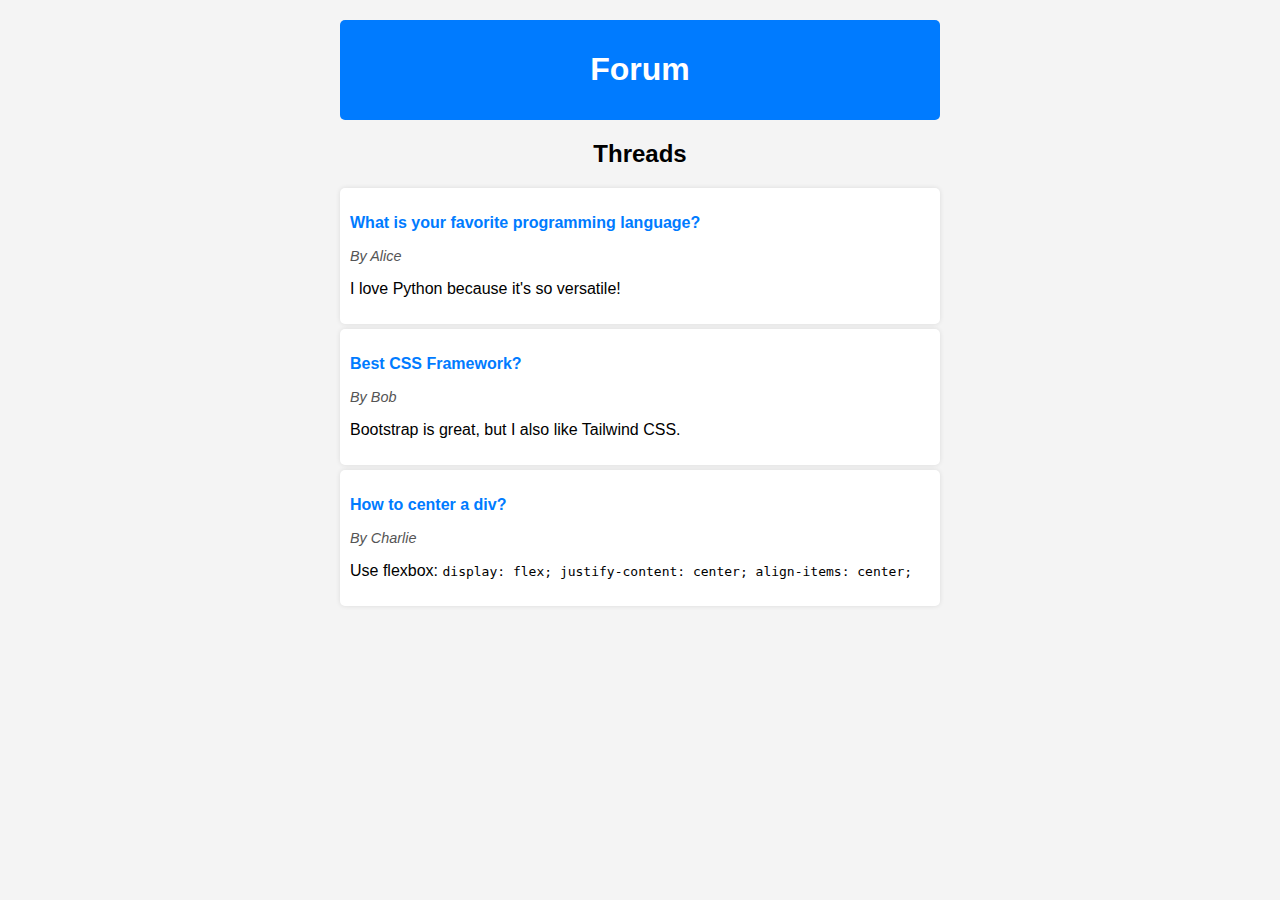
<file: forum_workshop/index.html>
<!DOCTYPE html>
<html lang="en">
<head>
    <meta charset="UTF-8">
    <meta name="viewport" content="width=device-width, initial-scale=1.0">
    <title>Forum Prototype</title>
    <link rel="stylesheet" href="colors.css">
</head>
<body>
    <header>
        <h1>Forum</h1>
    </header>

    <section id="threads">
        <h2>Threads</h2>
        <ul>
            <li>
                <p class="thread-title">What is your favorite programming language?</p>
                <p class="thread-author">By Alice</p>
                <p>I love Python because it's so versatile!</p>
            </li>
            <li>
                <p class="thread-title">Best CSS Framework?</p>
                <p class="thread-author">By Bob</p>
                <p>Bootstrap is great, but I also like Tailwind CSS.</p>
            </li>
            <li>
                <p class="thread-title">How to center a div?</p>
                <p class="thread-author">By Charlie</p>
                <p>Use flexbox: <code>display: flex; justify-content: center; align-items: center;</code></p>
            </li>
        </ul>
    </section>
</body>
</html>
</file>
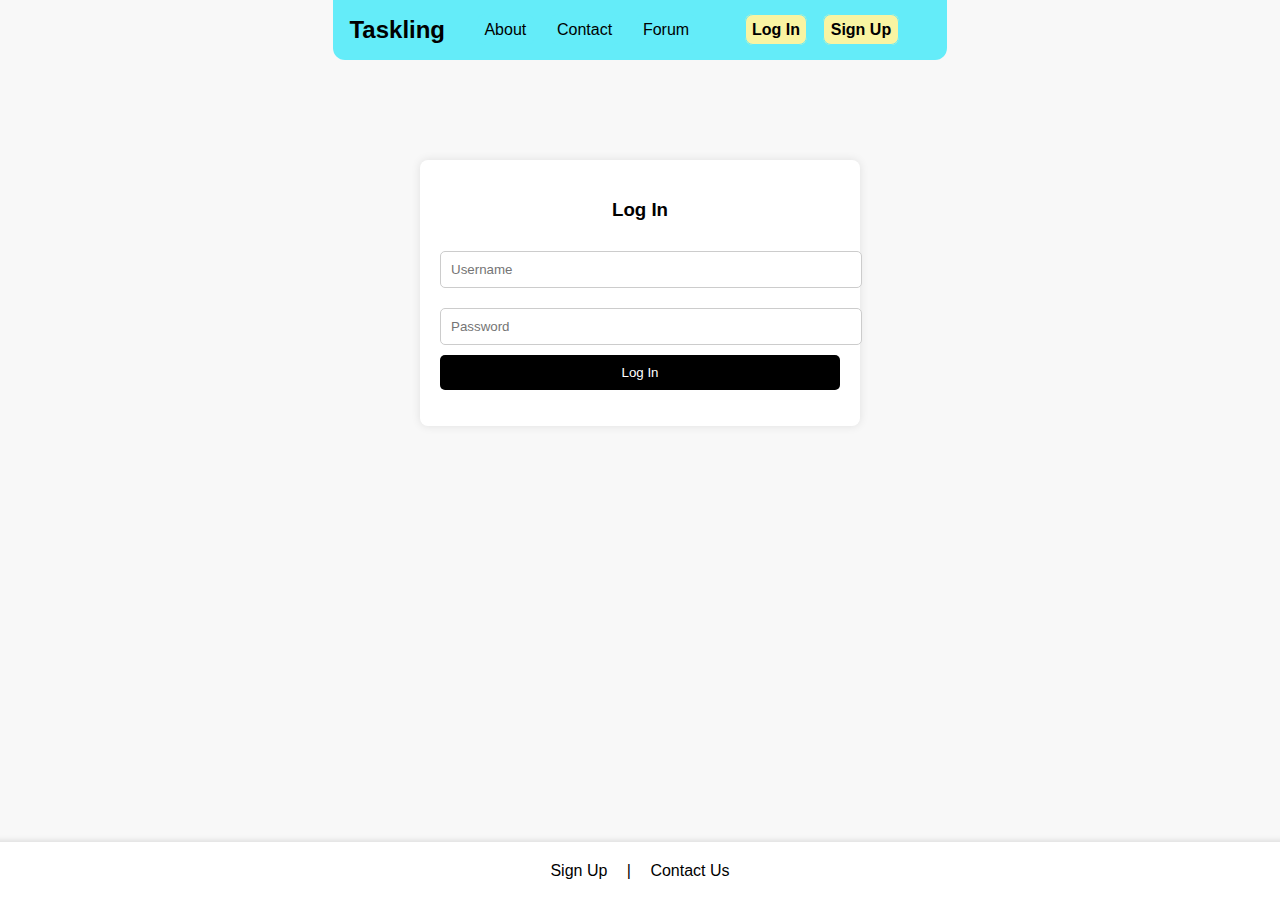
<file: login.html>
<!DOCTYPE html>
<html lang="en">
<head>
    <meta charset="UTF-8">
    <meta name="viewport" content="width=device-width, initial-scale=1.0">
    <title>Petwebsite - Login</title>
    <link rel="stylesheet" href="/css/colors.css">
    <link rel="stylesheet" href="/css/header.css">
    <style>
        body {
            font-family: Arial, sans-serif;
            margin: 0;
            padding: 0;
            background-color: #f8f8f8;
            display: flex;
            flex-direction: column;
            align-items: center;
        }
        .container {
            margin: 100px auto;
            max-width: 400px;
            background: white;
            padding: 20px;
            border-radius: 8px;
            box-shadow: 0 0 10px rgba(0, 0, 0, 0.1);
            text-align: center;
        }
        .container h3 {
            margin-bottom: 20px;
        }
        .container input {
            width: 100%;
            padding: 10px;
            margin: 10px 0;
            border: 1px solid #ccc;
            border-radius: 5px;
        }
        .container button {
            width: 100%;
            padding: 10px;
            background-color: black;
            color: white;
            border: none;
            border-radius: 5px;
            cursor: pointer;
        }
        .container button:hover {
            background-color: #333;
        }
        .footer {
            text-align: center;
            padding: 20px;
            background: white;
            width: 100%;
            position: absolute;
            bottom: 0;
            box-shadow: 0 -2px 5px rgba(0, 0, 0, 0.1);
        }
        .footer a {
            margin: 0 15px;
            text-decoration: none;
            color: black;
        }
    </style>
</head>
<body>
    <header>
        <div class="header-bar">
            <div class="header-bar__left">
                <h2>Taskling</h2>
            </div>
            <div class="header-bar__right">
                <ul class="header-links">
                    <li class="header-links__item"><a href="about.html">About</a></li>
                    <li class="header-links__item"><a href="contact.html">Contact</a></li>
                    <li class="header-links__item"><a href="forum.html">Forum</a></li>
                    <li class="header-links__item submenu">
                        <ul id="account-info" class="header-links">
                            <!-- replace this content if the user is logged in - #account-info -->
                            <li class="header-links__item bold"><a href="login.html">Log In</a></li>
                            <li class="header-links__item bold"><a href="signup.html">Sign Up</a></li>
                        </ul>
                    </li>
                </ul>
            </div>
        </div>
    </header>
    <div class="container">
        <h3>Log In</h3>
        <input type="text" id="login-username" placeholder="Username">
        <input type="password" id="login-password" placeholder="Password">
        <button onclick="login()">Log In</button>
        <p id="login-message" style="color: red; text-align: center;"></p>
    </div>
    <div class="footer">
        <a href="signup.html">Sign Up</a> | <a href="#">Contact Us</a>
    </div>
    <script>
        function login() {
            var username = document.getElementById('login-username').value;
            var password = document.getElementById('login-password').value;
            
            if (username && password) {
                document.getElementById('login-message').style.color = 'green';
                document.getElementById('login-message').innerText = 'Login successful!';
            } else {
                document.getElementById('login-message').innerText = 'Please enter both username and password.';
            }
        }
    </script>
</body>
</html>
</file>
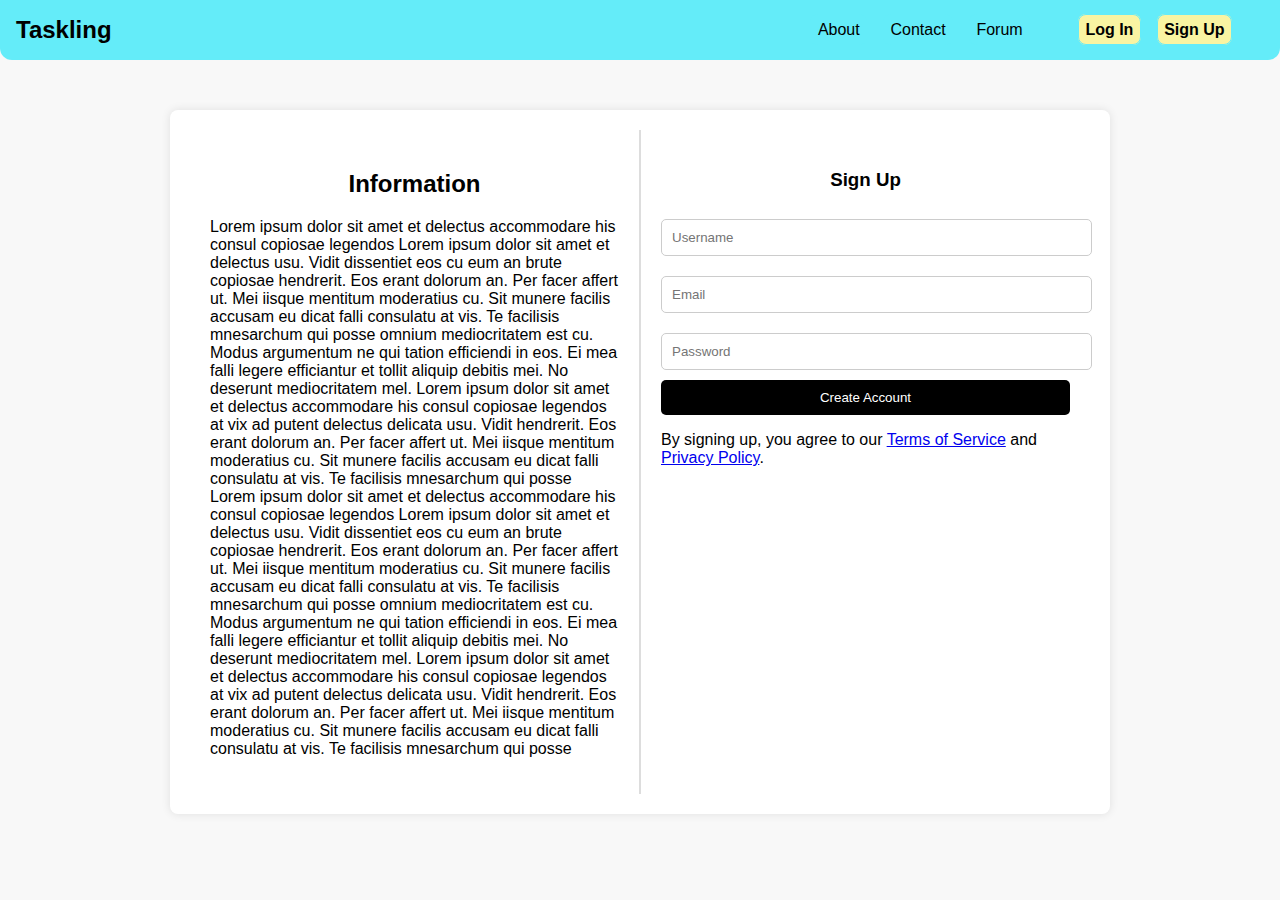
<file: signup.html>
<!DOCTYPE html>
<html lang="en">
<head>
    <meta charset="UTF-8">
    <meta name="viewport" content="width=device-width, initial-scale=1.0">
    <title>Petwebsite - Subpage</title>
    <link rel="stylesheet" href="/css/colors.css">
    <link rel="stylesheet" href="/css/header.css">
    <style>
        body {
            font-family: Arial, sans-serif;
            margin: 0;
            padding: 0;
            background-color: #f8f8f8;
        }
        main {
            display: flex;
            flex-direction: column;
            align-items: center;
        }
        /* .login-button {
            position: absolute;
            top: 20px;
            right: 20px;
            padding: 10px 15px;
            background-color: black;
            color: white;
            border: none;
            border-radius: 5px;
            cursor: pointer;
        }
        .login-button:hover {
            background-color: #333;
        } */
        .container {
            display: flex;
            justify-content: center;
            margin: 50px auto;
            max-width: 900px;
            background: white;
            padding: 20px;
            border-radius: 8px;
            box-shadow: 0 0 10px rgba(0, 0, 0, 0.1);
            position: relative;
        }
        .info-box {
            flex: 1;
            padding: 20px;
            border-right: 2px solid #ddd;
        }
        .info-box h2 {
            text-align: center;
        }
        .signup-box {
            flex: 1;
            padding: 20px;
        }
        .signup-box h3 {
            text-align: center;
        }
        .signup-box input {
            width: 100%;
            padding: 10px;
            margin: 10px 0;
            border: 1px solid #ccc;
            border-radius: 5px;
        }
        .signup-box button {
            width: 100%;
            padding: 10px;
            background-color: black;
            color: white;
            border: none;
            border-radius: 5px;
            cursor: pointer;
        }
        .signup-box button:hover {
            background-color: #333;
        }
        .footer {
            text-align: center;
            padding: 20px;
            background: white;
            width: 100%;
            position: absolute;
            bottom: 0;
            box-shadow: 0 -2px 5px rgba(0, 0, 0, 0.1);
        }
        .footer a {
            margin: 0 15px;
            text-decoration: none;
            color: black;
        }
        .footer-icons {
            margin-top: 10px;
        }
        .footer-icons img {
            width: 24px;
            margin: 0 5px;
        }
    </style>
</head>
<body>
    <header>
        <div class="header-bar">
            <div class="header-bar__left">
                <h2>Taskling</h2>
            </div>
            <div class="header-bar__right">
                <ul class="header-links">
                    <li class="header-links__item"><a href="about.html">About</a></li>
                    <li class="header-links__item"><a href="contact.html">Contact</a></li>
                    <li class="header-links__item"><a href="forum.html">Forum</a></li>
                    <li class="header-links__item submenu">
                        <ul id="account-info" class="header-links">
                            <!-- replace this content if the user is logged in - #account-info -->
                            <li class="header-links__item bold"><a href="login.html">Log In</a></li>
                            <li class="header-links__item bold"><a href="signup.html">Sign Up</a></li>
                        </ul>
                    </li>
                </ul>
            </div>
        </div>
    </header>
    <!-- <button class="login-button" onclick="login()">Log In</button> -->
    <main>
    <div class="container">
        <div class="info-box">
            <h2>Information</h2>
            <p>Lorem ipsum dolor sit amet et delectus accommodare his consul copiosae legendos Lorem ipsum dolor sit amet et delectus usu. Vidit dissentiet eos cu eum an brute copiosae hendrerit. Eos erant dolorum an. Per facer affert ut. Mei iisque mentitum moderatius cu. Sit munere facilis accusam eu dicat falli consulatu at vis. Te facilisis mnesarchum qui posse omnium mediocritatem est cu. Modus argumentum ne qui tation efficiendi in eos. Ei mea falli legere efficiantur et tollit aliquip debitis mei. No deserunt mediocritatem mel. Lorem ipsum dolor sit amet et delectus accommodare his consul copiosae legendos at vix ad putent delectus delicata usu. Vidit hendrerit. Eos erant dolorum an. Per facer affert ut. Mei iisque mentitum moderatius cu. Sit munere facilis accusam eu dicat falli consulatu at vis. Te facilisis mnesarchum qui posse Lorem ipsum dolor sit amet et delectus accommodare his consul copiosae legendos Lorem ipsum dolor sit amet et delectus usu. Vidit dissentiet eos cu eum an brute copiosae hendrerit. Eos erant dolorum an. Per facer affert ut. Mei iisque mentitum moderatius cu. Sit munere facilis accusam eu dicat falli consulatu at vis. Te facilisis mnesarchum qui posse omnium mediocritatem est cu. Modus argumentum ne qui tation efficiendi in eos. Ei mea falli legere efficiantur et tollit aliquip debitis mei. No deserunt mediocritatem mel. Lorem ipsum dolor sit amet et delectus accommodare his consul copiosae legendos at vix ad putent delectus delicata usu. Vidit hendrerit. Eos erant dolorum an. Per facer affert ut. Mei iisque mentitum moderatius cu. Sit munere facilis accusam eu dicat falli consulatu at vis. Te facilisis mnesarchum qui posse</p>
        </div>
        <div class="signup-box">
            <h3>Sign Up</h3>
            <input type="text" id="username" placeholder="Username">
            <input type="email" id="email" placeholder="Email">
            <input type="password" id="password" placeholder="Password">
            <button onclick="createAccount()">Create Account</button>
            <p>By signing up, you agree to our <a href="#">Terms of Service</a> and <a href="#">Privacy Policy</a>.</p>
            <p id="message" style="color: green; text-align: center;"></p>
        </div>
    </div>
    </main>
</body>
</html>
</file>
<file: forum_workshop/colors.css>
body {
    font-family: Arial, sans-serif;
    max-width: 600px;
    margin: auto;
    padding: 20px;
    background-color: #f4f4f4;
}

header {
    text-align: center;
    background: #007bff;
    color: white;
    padding: 10px;
    border-radius: 5px;
}

h1, h2 {
    text-align: center;
}

form {
    display: flex;
    flex-direction: column;
    background: #ddd;
    padding: 15px;
    border-radius: 5px;
}

input, textarea {
    margin: 5px 0;
    padding: 10px;
    border: 1px solid #bbb;
    border-radius: 5px;
    background: #eee;
}

button {
    background-color: gray;
    color: white;
    padding: 10px;
    border: none;
    cursor: not-allowed;
}

ul {
    list-style: none;
    padding: 0;
}

li {
    background: white;
    padding: 10px;
    margin: 5px 0;
    border-radius: 5px;
    box-shadow: 0 0 5px rgba(0, 0, 0, 0.1);
}

.thread-title {
    font-weight: bold;
    color: #007bff;
}

.thread-author {
    font-style: italic;
    font-size: 0.9em;
    color: #555;
}
</file>
<file: css/colors.css>
:root {
    font-family:Arial, Helvetica, sans-serif;

    --color-background: #F5F5F5;
    --color-background-secondary: #F9F4A2;
    --color-text: #2b2b2b;
    --color-text-impact: #000000;
    --color-accent: #64ECF9;
    --color-accent-secondary: #F02D34;
}

/*  F5F5F5, 64ECF9, F02D34, FAD07C, F9F4A2 */
</file>
<file: css/header.css>
header {
    background-color: var(--color-accent);
    margin:0;
    padding: 1rem;
    border-bottom-left-radius: 0.75rem;
    border-bottom-right-radius: 0.75rem;
}
.header-bar {
    display: flex;
    flex-direction: row;
    justify-content: space-between;
}
.header-bar h2 {
    margin:0;
    padding:0;
}
.header-bar__right {
    display:flex;
    align-items: center;
}
.header-links {
    display: flex;
    flex-direction: row;
    justify-content: space-between;
    align-items: center;
    gap: 1rem;
    list-style-type: none;
    margin:0 2rem;
    padding: 0;
}
.header-links li {
    margin:0;
    padding:0;
}
.header-links a {
    background-color: var(--color-accent);
    border:0.1rem solid var(--color-accent);
    color:var(--color-text-impact);
    padding: 0.4rem;
    border-radius:0.5rem;
    text-decoration: none;
    box-sizing: border-box;
    transition:0.2s;
}
.header-links .header-links__item.bold a {
    background-color: var(--color-background-secondary);
    font-weight:bold;
}
.header-links .header-links__item.bold a:hover {
    border:0.1rem solid var(--color-background-secondary);
    background-color: var(--color-accent);
}
.header-links a:hover {
    background-color: var(--color-background-secondary);
    border:0.1rem solid var(--color-background-secondary);
    padding: 0.4rem;
    box-shadow: 0 0 20px #0000001f;
}
.header-links__item.submenu {
    padding: 0;
}
.header-links__item.submenu .header-links {
    margin:0 0 0 2rem;;
}
</file>
